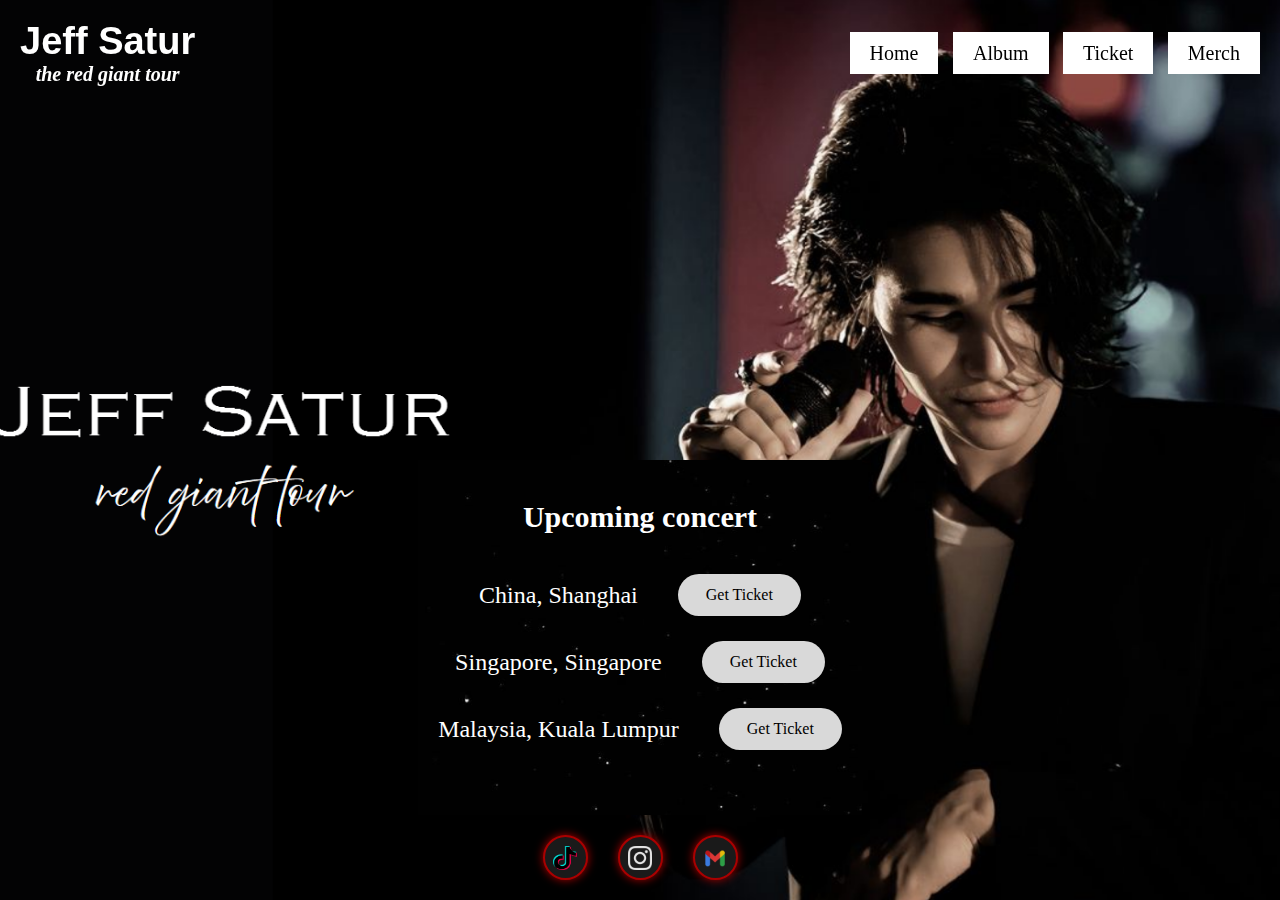
<file: index.html>
<!DOCTYPE html>

<head>
<meta charset="UTF-8" />
<meta name="viewport" content="width=device-width, initial-scale=1.0" />
<title>Jeff Satur Home Page</title>
<link rel="stylesheet" href="style.css" />
</head>
<body>

<header class="navbar">
<div class="nav-center">
<h1 class="title">Jeff Satur</h1>
<h2 class="subtitle">the red giant tour</h2>
</div>
<div class="nav-right">
<a href="index.html" class="nav-btn">Home</a>
<a href="album.html" class="nav-btn">Album</a>
<a href="ticket.html" class="nav-btn">Ticket</a>
<a href="merch.html" class="nav-btn">Merch</a>
</div>
</header>

<section class="hero">
  <section class="concert-section">
    <h2 class="concert-title">Upcoming concert</h2>

    <div class="concert-row">
      <span>China, Shanghai</span>
      <button class="concert-btn soldout">Get Ticket</button>
    </div>

    <div class="concert-row">
      <span>Singapore, Singapore</span>
      <a href="ticket.html" class="concert-btn active">Get Ticket</a>
    </div>

    <div class="concert-row">
      <span>Malaysia, Kuala Lumpur</span>
      <button class="concert-btn soldout">Get Ticket</button>
    </div>
  </section>
</section>

<div id="soldout-alert">Sorry, sold out!</div>

<footer class="footer">
  <div class="footer-content">
    <a href="https://www.tiktok.com/@jeffsatur" target="_blank" class="footer-icon-btn" title="TikTok">
      <img src="tiktok.webp" alt="TikTok">
    </a>
    <a href="https://www.instagram.com/jeffsatur" target="_blank" class="footer-icon-btn" title="Instagram">
      <img src="igwhite.webp" alt="Instagram">
    </a>
    <a href="mailto:wayferrecords@gmail.com" class="footer-icon-btn" title="Email">
      <img src="mail.png" alt="Gmail">
    </a>
  </div>
</footer>

<script>
  const soldOutButtons = document.querySelectorAll('.soldout');
  soldOutButtons.forEach(button => {
    button.addEventListener('click', () => {
      alert("Sorry, sold out!");
    });
  });
</script>
</body>
</html>
</file>
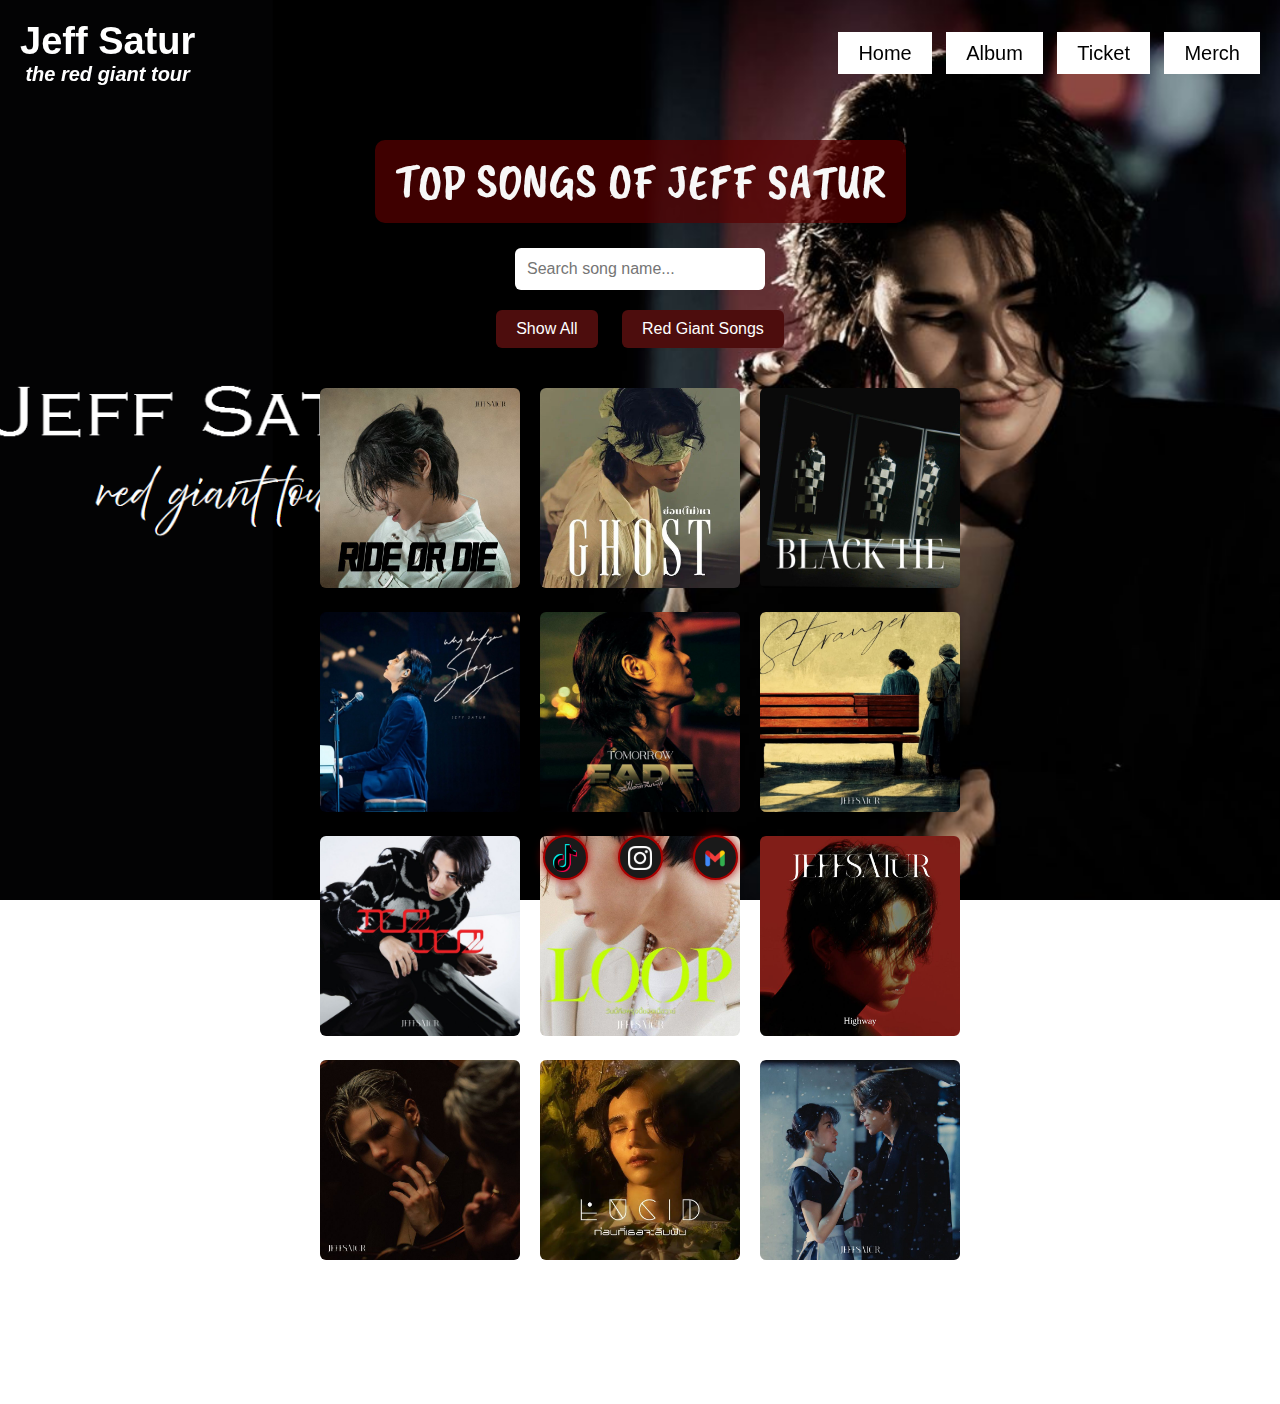
<file: album.html>
<!DOCTYPE html>
<html>
<head>
  <meta charset="UTF-8" />
  <meta name="viewport" content="width=device-width, initial-scale=1.0" />
  <title>Jeff Satur Album Page</title>
  <link rel="stylesheet" href="album.css" />
</head>

<body>
  <header class="navbar">
    <div class="nav-center">
      <h1 class="title">Jeff Satur</h1>
      <h2 class="subtitle">the red giant tour</h2>
    </div>

    <div class="nav-right">
      <a href="index.html" class="nav-btn">Home</a>
      <a href="album.html" class="nav-btn">Album</a>
      <a href="ticket.html" class="nav-btn">Ticket</a>
      <a href="merch.html" class="nav-btn">Merch</a>
    </div>
  </header>

  <section class="hero">
    <div class="title-box">TOP SONGS OF JEFF SATUR</div>

    <div class="search-bar">
      <input type="text" id="searchInput" placeholder="Search song name..." onkeyup="searchSongs()" />
    </div>

    <div class="filter-buttons">
      <button onclick="showAll()">Show All</button>
      <button onclick="show56()">Red Giant Songs</button>
    </div>

    <section class="top-songs">
      <div class="songs-grid">

        <a class="song-card" href="https://open.spotify.com/track/1MARJrjeD1y6JXeTVJALGv?si=008b648f394e454e" target="_blank">
          <img src="song1.jpg" alt="Song 1" />
        </a>

        <a class="song-card" href="https://open.spotify.com/track/759xYXTgNDGU6i6FH4kruy?si=8938b416f450429f" target="_blank">
          <img src="song2.jpg" alt="Song 2" />
        </a>

        <a class="song-card" href="https://open.spotify.com/track/5MeRUPtBTANorTH2kD7Cin?si=57a686b56e6d4554" target="_blank">
          <img src="song3.jpg" alt="Song 3" />
        </a>

        <a class="song-card" href="https://open.spotify.com/track/5zav9TbX94CL4JScexrMmf?si=f6ec70c068454309" target="_blank">
          <img src="song4.jpg" alt="Song 4" />
        </a>

        <a class="song-card" href="https://open.spotify.com/track/696uGMAl9zlkeVqZZIqTRQ?si=27f77ce3c4c646d2" target="_blank">
          <img src="song5.jpg" alt="Song 5" />
        </a>

        <a class="song-card" href="https://open.spotify.com/track/1J3GbxWuytxgEjd0Gl0op0?si=e7490822e23741ae" target="_blank">
          <img src="song6.jpg" alt="Song 6" />
        </a>

        <a class="song-card" href="https://open.spotify.com/track/1909dtkeHMMoMJK7YuRZWs?si=0c2d9ad2701648b5" target="_blank">
          <img src="song7.jpg" alt="Song 7" />
        </a>

        <a class="song-card" href="https://open.spotify.com/track/0sy9KKtn79mAumL6ImSjoI?si=bc09cba477ed4dee" target="_blank">
          <img src="song8.jpg" alt="Song 8" />
        </a>

        <a class="song-card" href="https://open.spotify.com/track/1Zs1mY4oMeFWqrzfY4jDid?si=77386a13090b4d99" target="_blank">
          <img src="song9.jpg" alt="Song 9" />
        </a>

        <a class="song-card" href="https://open.spotify.com/track/2hFpbQpaRHlZhtrYlXIltT?si=8bb71ef08cb44daf" target="_blank">
          <img src="song10.jpg" alt="Song 10" />
        </a>

        <a class="song-card" href="https://open.spotify.com/track/0iYuD0cWYnAOCWjRCAw9Kn?si=f357c72c3d9b49ae" target="_blank">
          <img src="song11.jpg" alt="Song 11" />
        </a>

        <a class="song-card" href="https://open.spotify.com/track/6hwXJnItGPKx9BpP9cjpuk?si=3acd0e33b66c452b" target="_blank">
          <img src="song12.jpg" alt="Song 12" />
        </a>

      </div>
    </section>

  </section>


  <footer class="footer">
    <div class="footer-content">

      <a href="https://www.tiktok.com/@jeffsatur" target="_blank" class="footer-icon-btn" title="TikTok">
        <img src="tiktok.webp" alt="TikTok">
      </a>

      <a href="https://www.instagram.com/jeffsatur" target="_blank" class="footer-icon-btn" title="Instagram">
        <img src="igwhite.webp" alt="Instagram">
      </a>

      <a href="mailto:wayferrecords@gmail.com" class="footer-icon-btn" title="Email">
        <img src="mail.png" alt="Gmail">
      </a>

    </div>
  </footer>

<script>
  function showAll() {
    document.querySelectorAll('.song-card').forEach(card => {
      card.style.display = 'inline-block';
    });
  }

  function show56() {
    document.querySelectorAll('.song-card').forEach((card, index) => {
      if (index === 4 || index === 5 || index === 6 || index === 9 || index === 10) {
        card.style.display = 'inline-block';
      } else {
        card.style.display = 'none';
      }
    });
  }

  function searchSongs() {
    const input = document.getElementById('searchInput').value.toLowerCase();
    const cards = document.querySelectorAll('.song-card');
    const names = [
      "ride or die",
      "ghost",
      "black tie",
      "why don't you stay",
      "fade",
      "stranger",
      "dum dum",
      "loop",
      "highway",
      "tell me the name",
      "lucid",
      "golden night"
    ];
    cards.forEach((card, index) => {
      if (names[index].toLowerCase().includes(input)) {
        card.style.display = 'inline-block';
      } else {
        card.style.display = 'none';
      }
    });
  }
</script>


</body>
</html>
</file>
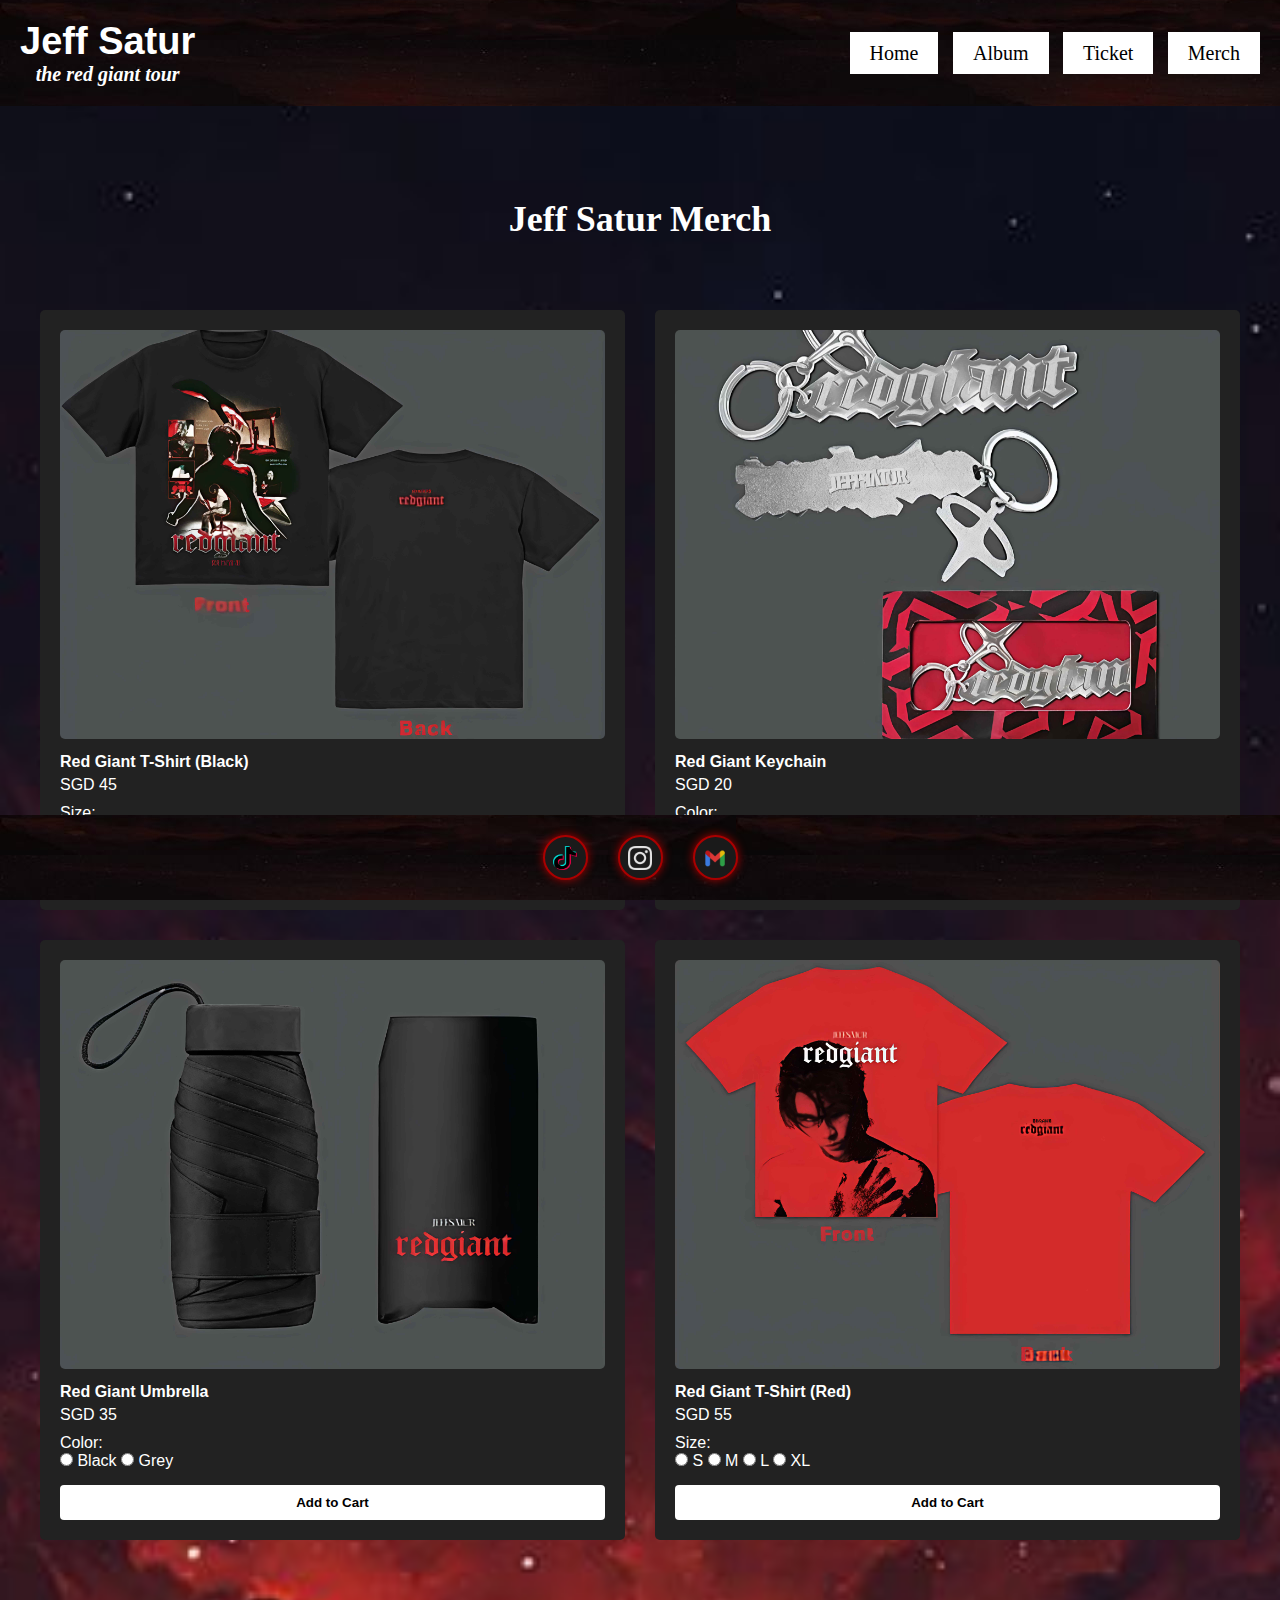
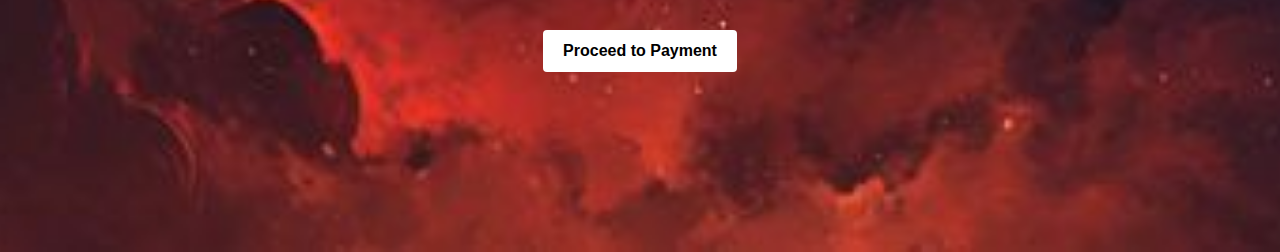
<file: merch.html>
<!DOCTYPE html>
<HTML>
<head>
<meta charset="UTF-8">
<meta name="viewport" content="width=device-width, initial-scale=1.0">
<title>Jeff Satur Merch Page</title>
<link rel="stylesheet" href="merch.css" />

<script>
    function addToCart(itemName) {
        alert(itemName + " added to cart!");
    }
</script>
</head>

<body>

<div class="header">
    Jeff Satur
    <div class="subheader">the red giant tour</div>
</div>
<header class="navbar">
  <div class="nav-center">
    <h1 class="title">Jeff Satur</h1>
    <h2 class="subtitle">the red giant tour</h2>
  </div>

  <div class="nav-right">
    <a href="index.html" class="nav-btn">Home</a>
    <a href="album.html" class="nav-btn">Album</a>
    <a href="ticket.html" class="nav-btn">Ticket</a>
    <a href="merch.html" class="nav-btn">Merch</a>
  </div>
</header>

<div class="merch-header">
    Jeff Satur Merch
</div>

<div class="container">
    <div class="item">
        <img src="shirt-black.jpg" alt="Black T-Shirt">
        <div class="item-title">Red Giant T-Shirt (Black)</div>
        <div class="price">SGD 45</div>
        <div class="options">
            Size:<br>
            <label><input type="radio" name="size1"> S</label>
            <label><input type="radio" name="size1"> M</label>
            <label><input type="radio" name="size1"> L</label>
            <label><input type="radio" name="size1"> XL</label>
        </div>
        <button class="add-btn" onclick="addToCart('Black T-Shirt')">
            Add to Cart
        </button>
    </div>

    <div class="item">
        <img src="keychain.jpg" alt="Keychain">
        <div class="item-title">Red Giant Keychain</div>
        <div class="price">SGD 20</div>
        <div class="options">
            Color:<br>
            <label><input type="radio" name="keycolor"> Red</label>
            <label><input type="radio" name="keycolor"> Silver</label>
        </div>
        <button class="add-btn" onclick="addToCart('Keychain')">
            Add to Cart
        </button>
    </div>
  
    <div class="item">
        <img src="umbrella.jpg" alt="Umbrella">
        <div class="item-title">Red Giant Umbrella</div>
        <div class="price">SGD 35</div>
        <div class="options">
            Color:<br>
            <label><input type="radio" name="umbcolor"> Black</label>
            <label><input type="radio" name="umbcolor"> Grey</label>
        </div>
        <button class="add-btn" onclick="addToCart('Umbrella')">
            Add to Cart
        </button>
    </div>

    <div class="item">
        <img src="shirt-red.jpg" alt="Red T-Shirt">
        <div class="item-title">Red Giant T-Shirt (Red)</div>
        <div class="price">SGD 55</div>
        <div class="options">
            Size:<br>
            <label><input type="radio" name="size2"> S</label>
            <label><input type="radio" name="size2"> M</label>
            <label><input type="radio" name="size2"> L</label>
            <label><input type="radio" name="size2"> XL</label>
        </div>
        <button class="add-btn" onclick="addToCart('Red T-Shirt')">
            Add to Cart
        </button>
    </div>
</div>

<div class="paymentbutton">
    <a href="payment.html">
        <button class="pay-btn">Proceed to Payment</button>
    </a>
</div>

<footer class="footer">
  <div class="footer-content">
    <a href="https://www.tiktok.com/@jeffsatur" target="_blank" class="footer-icon-btn" title="TikTok">
      <img src="tiktok.webp" alt="TikTok">
    </a>
    <a href="https://www.instagram.com/jeffsatur" target="_blank" class="footer-icon-btn" title="Instagram">
      <img src="igwhite.webp" alt="Instagram">
    </a>
    <a href="mailto:wayferrecords@gmail.com" class="footer-icon-btn" title="Email">
      <img src="mail.png" alt="Gmail">
    </a>
  </div>
</footer>

</body>
</html>
</file>
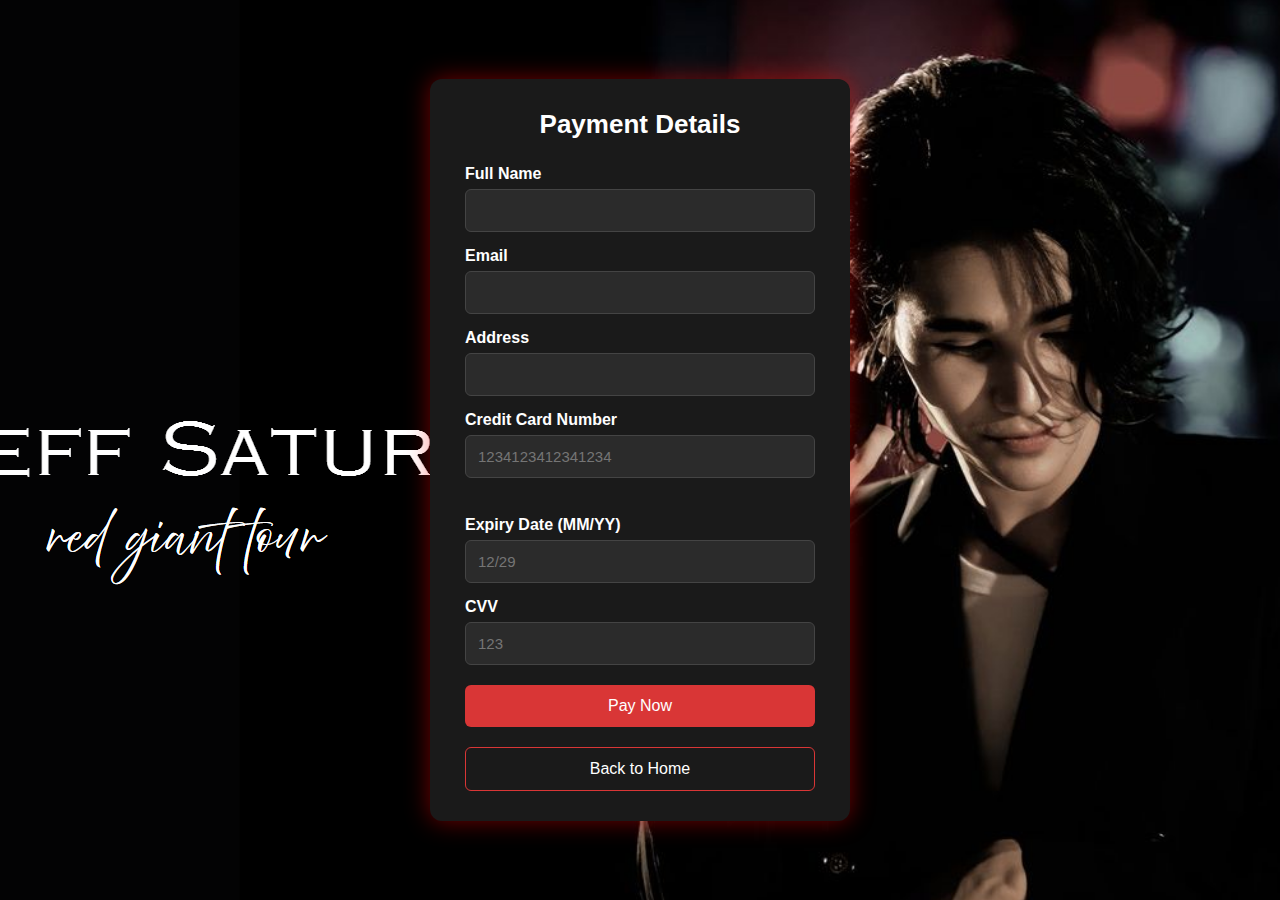
<file: payment.html>
<!DOCTYPE html>
<HTML>
<head>
<meta charset="UTF-8">
<meta name="viewport" content="width=device-width, initial-scale=1.0">
<title>Payment Page</title>
<link rel="stylesheet" href="payment.css" />
</head>
<body>
    
<div class="payment-box">
    <h1>Payment Details</h1>
    <form id="paymentForm">

        <label>Full Name</label>
        <input type="text" id="name">

        <label>Email</label>
        <input type="email" id="email">

        <label>Address</label>
        <input type="text" id="address">

        <label>Credit Card Number</label>
        <input type="text" id="card" maxlength="16" placeholder="1234123412341234">
        <div id="card-type"></div>

        <label>Expiry Date (MM/YY)</label>
        <input type="text" id="expiry" placeholder="12/29">

        <label>CVV</label>
        <input type="text" id="cvv" maxlength="3" placeholder="123">

        <button type="submit" class="btn pay-btn">Pay Now</button>
        <button type="button" class="btn back-btn" onclick="window.location.href='index.html';">Back to Home</button>
    </form>

<script>
document.getElementById("card").addEventListener("input", function () {
    const num = this.value;
    const label = document.getElementById("card-type");

    if (num.startsWith("4")) {
        label.textContent = "Visa";
    } else if (
        (num.startsWith("51") || num.startsWith("52") || num.startsWith("53") ||
         num.startsWith("54") || num.startsWith("55")) ||
        (Number(num.substring(0, 4)) >= 2221 && Number(num.substring(0, 4)) <= 2720)
    ) {
        label.textContent = "Mastercard";
    } else {
        label.textContent = "";
    }
});


document.getElementById("paymentForm").addEventListener("submit", function(event) {
    event.preventDefault();

    const fields = ["name", "email", "address", "card", "expiry", "cvv"];
    let allFilled = true;

    fields.forEach(id => {
        if (!document.getElementById(id).value.trim()) {
            allFilled = false;
        }
    });

    if (!allFilled) {
        alert("Please fill in all fields before submitting.");
        return;
    }

    alert("Payment Successful! Thank you for your purchase. Hope to see you soon at Jeff Satur Red Giant Tour!");
});
</script>

</body>
</html>
</file>
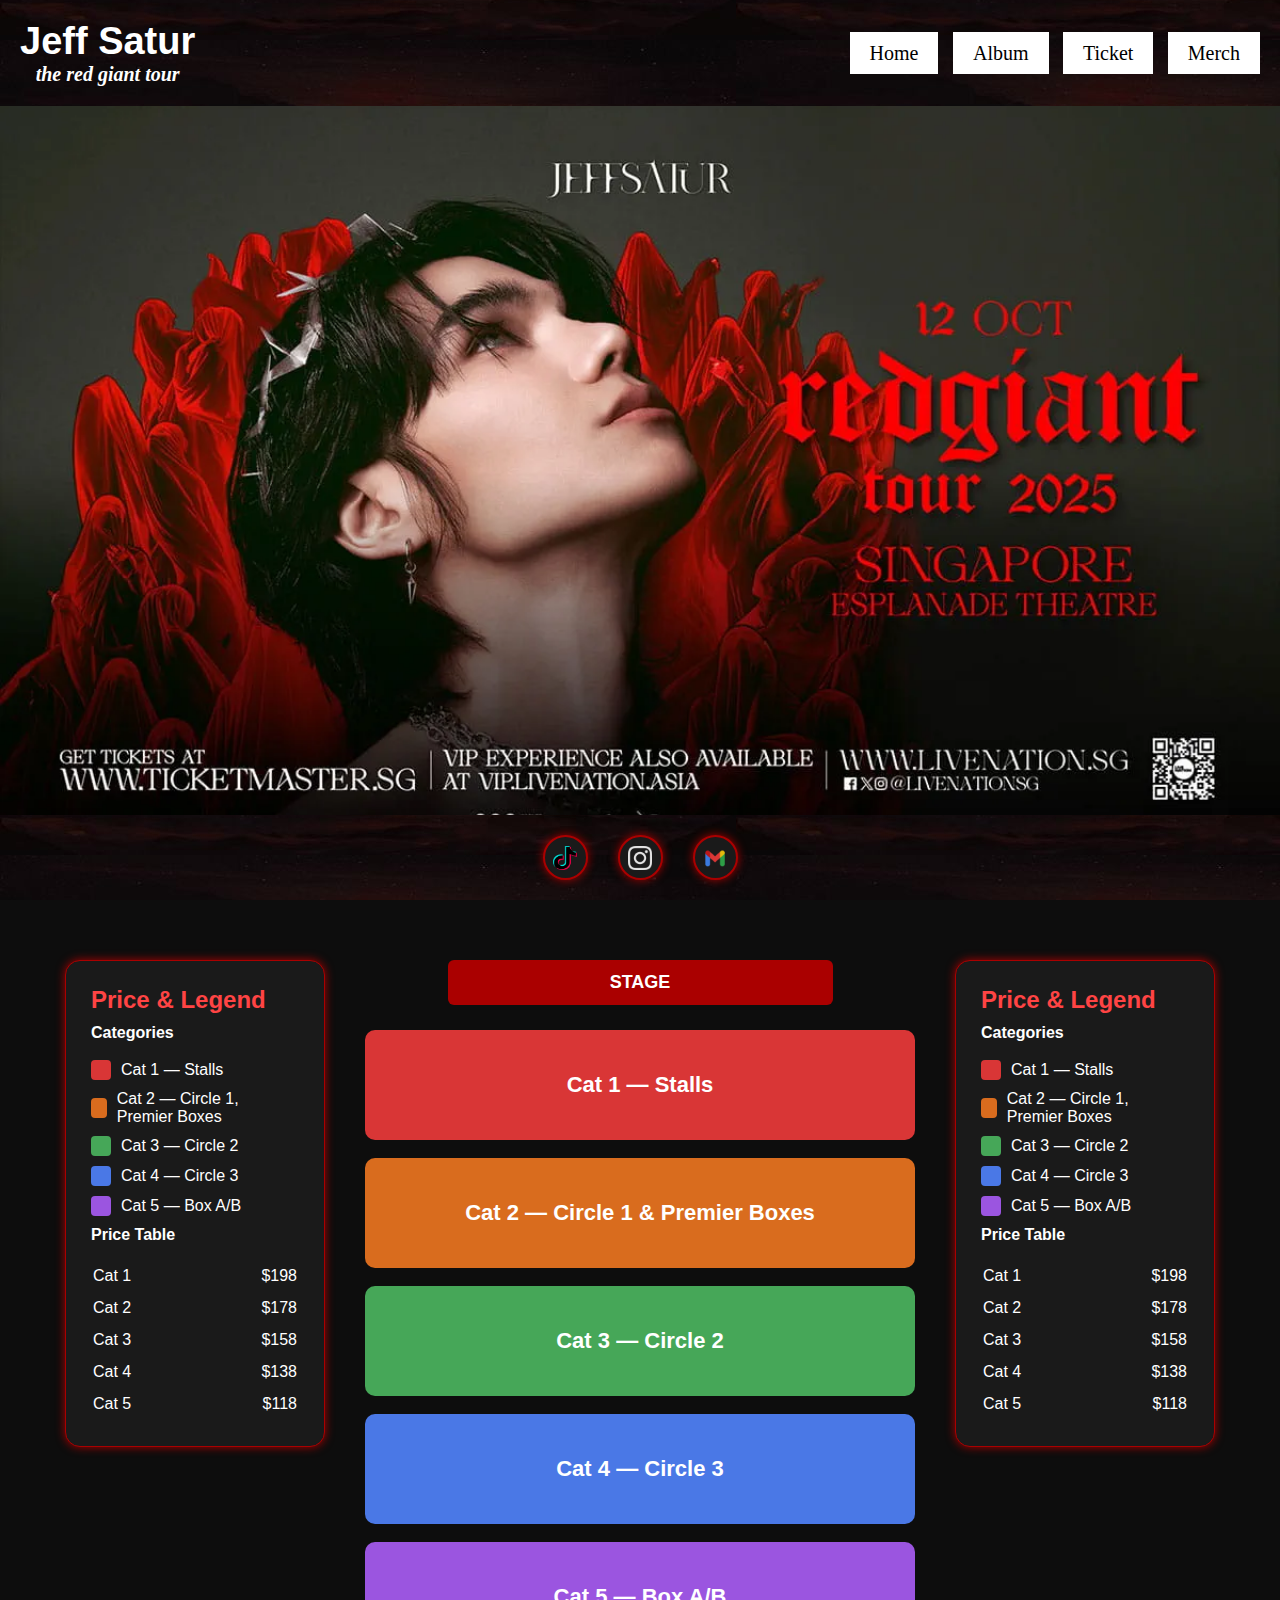
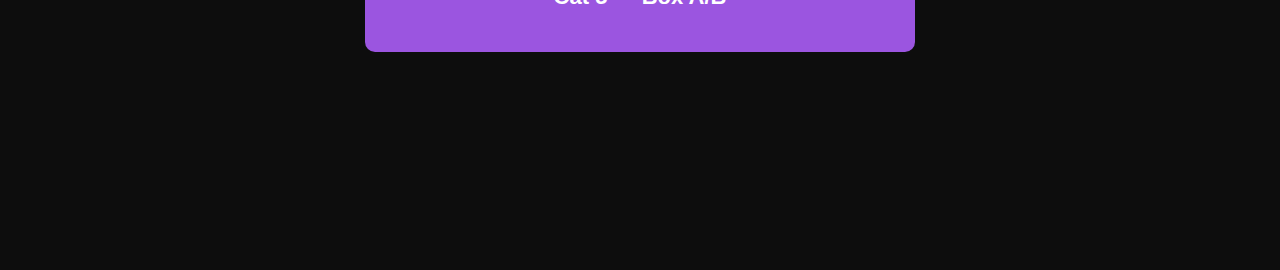
<file: ticket.html>
<!DOCTYPE html>
<html>
<head>
<meta charset="UTF-8" />
<meta name="viewport" content="width=device-width, initial-scale=1.0" />
<title>Jeff Satur Ticket Pager</title>
<link rel="stylesheet" href="ticket.css" />
</head>
<body>


<body>

<header class="navbar">
  <div class="nav-center">
    <h1 class="title">Jeff Satur</h1>
    <h2 class="subtitle">the red giant tour</h2>
  </div>

  <div class="nav-right">
    <a href="index.html" class="nav-btn">Home</a>
    <a href="album.html" class="nav-btn">Album</a>
    <a href="ticket.html" class="nav-btn">Ticket</a>
    <a href="merch.html" class="nav-btn">Merch</a>
  </div>
</header>

<section class="poster-section">
  <img src="jeffsatur_tour.webp" alt="Jeff Satur Tour Poster" class="poster-img">
</section>

<div class="layout">
    <div class="sidebar">
        <h2>Price & Legend</h2>

        <p><b>Categories</b></p>
        <br>
        <div class="legend-item">
            <div class="color-box" style="background:#d93636;"></div> Cat 1 — Stalls
        </div>
        <div class="legend-item">
            <div class="color-box" style="background:#d96c1e;"></div> Cat 2 — Circle 1, Premier Boxes
        </div>
        <div class="legend-item">
            <div class="color-box" style="background:#46a758;"></div> Cat 3 — Circle 2
        </div>
        <div class="legend-item">
            <div class="color-box" style="background:#4a78e6;"></div> Cat 4 — Circle 3
        </div>
        <div class="legend-item">
            <div class="color-box" style="background:#9b55e0;"></div> Cat 5 — Box A/B
        </div>

        <p><b>Price Table</b></p>
        <table>
            <tr><td>Cat 1</td><td>$198</td></tr>
            <tr><td>Cat 2</td><td>$178</td></tr>
            <tr><td>Cat 3</td><td>$158</td></tr>
            <tr><td>Cat 4</td><td>$138</td></tr>
            <tr><td>Cat 5</td><td>$118</td></tr>
        </table>
    </div>

    <div class="center">
        <div class="stage">STAGE</div>

        <div class="section cat1 soldout">Cat 1 — Stalls</div>
        <div class="section cat2 soldout">Cat 2 — Circle 1 & Premier Boxes</div>
        <div class="section cat3 soldout">Cat 3 — Circle 2</div>
        <div class="section cat4 soldout">Cat 4 — Circle 3</div>
        <a href="payment.html" class="cat5-link">
            <div class="section cat5">Cat 5 — Box A/B</div>
        </a>
    </div>

    <div class="sidebar">
        <h2>Price & Legend</h2>

        <p><b>Categories</b></p>
        <br>
        <div class="legend-item">
            <div class="color-box" style="background:#d93636;"></div> Cat 1 — Stalls
        </div>
        <div class="legend-item">
            <div class="color-box" style="background:#d96c1e;"></div> Cat 2 — Circle 1, Premier Boxes
        </div>
        <div class="legend-item">
            <div class="color-box" style="background:#46a758;"></div> Cat 3 — Circle 2
        </div>
        <div class="legend-item">
            <div class="color-box" style="background:#4a78e6;"></div> Cat 4 — Circle 3
        </div>
        <div class="legend-item">
            <div class="color-box" style="background:#9b55e0;"></div> Cat 5 — Box A/B
        </div>

        <p><b>Price Table</b></p>
        <table>
            <tr><td>Cat 1</td><td>$198</td></tr>
            <tr><td>Cat 2</td><td>$178</td></tr>
            <tr><td>Cat 3</td><td>$158</td></tr>
            <tr><td>Cat 4</td><td>$138</td></tr>
            <tr><td>Cat 5</td><td>$118</td></tr>
        </table>
    </div>

</div>

<footer class="footer">
  <div class="footer-content">

    <a href="https://www.tiktok.com/@jeffsatur" target="_blank" class="footer-icon-btn" title="TikTok">
      <img src="tiktok.webp" alt="TikTok">
    </a>

    <a href="https://www.instagram.com/jeffsatur" target="_blank" class="footer-icon-btn" title="Instagram">
      <img src="igwhite.webp" alt="Instagram">
    </a>

    <a href="mailto:wayferrecords@gmail.com" class="footer-icon-btn" title="Email">
      <img src="mail.png" alt="Gmail">
    </a>

  </div>
</footer>

<script>
  const soldOutButtons = document.querySelectorAll('.soldout');
  soldOutButtons.forEach(button => {
    button.addEventListener('click', () => {
      alert("Sorry, sold out!");
    });
  });
</script>


</body>
</html>
</file>
<file: style.css>
@import url('https://fonts.googleapis.com/css2?family=Caveat+Brush&display=swap');
* {
  margin: 0;
  padding: 0;
  box-sizing: border-box; 
}

html, body {
  margin: 0;
  padding: 0;
  width: 100%;
  overflow-x: hidden;
  font-family: Arial, sans-serif;
  background: #2a2a2a;
}

.navbar {
  background: transparent;
  background-position: 0px 40px;
  padding: 20px;
  display: flex;
  align-items: center;
  justify-content: space-between;
  color: white;
  position: fixed;
  top: 0;
  left: 0;
  width: 100%;
  z-index: 999;
}

.nav-center {
  text-align: center;
  color: #fff;
}

.title {
  font-size: 38px;
  margin: 0;
  font-weight: bold;
}

.subtitle {
  margin: 0;
  font-size: 20px;
  font-style: italic;
  font-family: 'Cormorant Garamond', serif;
}

.nav-right .nav-btn {
  background: #fff;
  padding: 10px 20px;
  text-decoration: none;
  color: #000;
  margin-left: 10px;
  font-size: 20px;
  transition: 0.3s;
  font-family: 'Caveat', serif;
}

.hero {
  width: 100vw;
  min-height: 100vh; 
  background-image: url("jeffhome.png");
  background-size: cover;
  background-position: center;
  position: absolute;
  display: flex;
  flex-direction: column;
  align-items: center;
  background-repeat: no-repeat;
  padding-top: 160px; 
}

.nav-right .nav-btn:hover {
  background: #3a0000;
  color: #fff;
}

.footer {
  background: transparent;
  background-position: 0px 40px;
  padding: 20px 0;
  position: fixed;
  bottom: 0;
  width: 100%;
  z-index: 999;
}

.footer-content {
  display: flex;
  justify-content: center;
  gap: 30px;
  align-items: center;
}

.footer-icon-btn {
  width: 45px;
  height: 45px;
  background: #1a1a1a;
  border-radius: 50%;
  display: flex;
  justify-content: center;
  align-items: center;

  border: 2px solid #aa0000;
  box-shadow: 0 0 10px #aa0000;

  transition: 0.25s ease;
}

.footer-icon-btn img {
  width: 24px;
  height: 24px;
  filter: brightness(90%);
}

.footer-icon-btn:hover {
  transform: scale(1.15);
  border-color: #ff0000;
  box-shadow: 0 0 15px #ff0000, 0 0 25px #ff0000;
}

.footer-icon-btn:hover img {
  filter: brightness(120%);
}

.concert-section {
  background:url(black.png);
  color: rgb(255, 255, 255);
  padding: 40px 20px;
  text-align: center;
  font-family: 'Cinzel', serif;
  margin-top: 300px;
}

.concert-title {
  align-content: center;
  font-size: 30px;
  margin-bottom: 40px;
}

.concert-row {
  display: flex;
  justify-content: center;
  align-items: center;
  gap: 40px;
  margin-bottom: 25px;
  font-size: 24px;
}

.concert-btn {
  padding: 12px 28px;
  background: #d9d9d9;
  border: none;
  border-radius: 30px;
  font-size: 16px;
  cursor: pointer;
  font-family: 'Cinzel', serif;
  text-decoration: none;
  color: black;
}

.concert-btn:hover {
  background: #3a0000;
  color: #fff;
}
</file>
<file: album.css>
@import url('https://fonts.googleapis.com/css2?family=Caveat+Brush&family=Gamja+Flower&display=swap');

* {
  margin: 0;
  padding: 0;
  box-sizing: border-box;
}

body {
  margin: 0;
  padding: 0;
  width: 100%;
  min-height: 100vh;

  background-image: url("jeffhome.png");
  background-size: cover;
  background-position: center;
  background-repeat: no-repeat;
  background-attachment: fixed;

  font-family: Arial, sans-serif;
  color: white;
}

.navbar {
  background: transparent;
  padding: 20px;
  display: flex;
  align-items: center;
  justify-content: space-between;
  color: white;

  position: fixed;
  top: 0;
  width: 100%;
  z-index: 999;
}

.nav-center {
  text-align: center;
}

.title {
  font-size: 38px;
  font-weight: bold;
}

.subtitle {
  font-size: 20px;
  font-style: italic;
}

.nav-right .nav-btn {
  background: #fff;
  padding: 10px 20px;
  margin-left: 10px;
  text-decoration: none;
  color: black;
  font-size: 20px;

  transition: 0.3s;
}

.nav-right .nav-btn:hover {
  background: #3a0000;
  color: white;
}

.hero {
  width: 100%;
  min-height: 100vh;
  padding-top: 140px;
  padding-bottom: 140px;

  display: flex;
  flex-direction: column;
  align-items: center;
}

.title-box {
  font-family: 'Caveat Brush', cursive;
  font-size: 50px;
  padding: 10px 20px;
  margin-bottom: 25px;
  background: rgba(90, 0, 0, 0.7);
  color: rgb(247, 247, 247);
  border-radius: 10px;
}

.search-bar input {
  width: 250px;
  padding: 12px;
  border-radius: 6px;
  border: none;
  font-size: 16px;
  margin-bottom: 20px;
}

.filter-buttons button {
  padding: 10px 20px;
  margin: 0 10px;

  border: none;
  border-radius: 6px;
  cursor: pointer;
  font-size: 16px;

  background: #4d0d0d;
  color: white;

  transition: 0.2s;
}

.filter-buttons button:hover {
  transform: scale(1.1);
}

.songs-grid {
  display: grid;
  grid-template-columns: repeat(3, 1fr);
  gap: 20px;
  margin-top: 40px;
}

.songs-grid img {
  width: 200px;
  height: 200px;
  border-radius: 6px;

  transition: transform 0.3s ease;
}

.songs-grid img:hover {
  transform: scale(1.15);
}

.footer {
  position: fixed;
  bottom: 0;
  width: 100%;
  padding: 20px 0;
}

.footer-content {
  display: flex;
  justify-content: center;
  gap: 30px;
}

.footer-icon-btn {
  width: 45px;
  height: 45px;
  border-radius: 50%;
  background: #1a1a1a;

  display: flex;
  justify-content: center;
  align-items: center;

  border: 2px solid #aa0000;
  box-shadow: 0 0 10px #aa0000;
  transition: 0.3s;
}

.footer-icon-btn:hover {
  transform: scale(1.15);
  box-shadow: 0 0 20px red;
}

.footer-icon-btn img {
  width: 24px;
}

@media (max-width: 768px) {

  .hero {
    padding-top: 160px;
    padding-bottom: 200px;
  }

  .songs-grid {
    grid-template-columns: repeat(2, 1fr); 
    gap: 15px;
  }

  .songs-grid img {
    width: 150px;
    height: 150px;
  }

  .title-box {
    font-size: 26px;
    padding: 8px 15px;
    margin-bottom: 15px;
  }

  .search-bar input {
    width: 85%;
    font-size: 16px;
  }

  .filter-buttons {
    display: flex;
    flex-wrap: wrap;
    justify-content: center;
    gap: 10px;
  }

  .filter-buttons button {
    width: 130px;
    padding: 10px;
  }

  .footer-icon-btn {
    width: 38px;
    height: 38px;
  }

  .footer-icon-btn img {
    width: 20px;
  }
}

@media (max-width: 480px) {

  .songs-grid {
    grid-template-columns: repeat(1, 1fr);
  }

  .songs-grid img {
    width: 80%;
    height: auto;
  }
}
</file>
<file: merch.css>
* {
  margin: 0;
  padding: 0;
  box-sizing: border-box;
}

html, body {
  width: 100%;
  overflow-x: hidden;
  font-family: Arial, sans-serif;
  background: url(red.jpg);
  background-repeat: no-repeat;
  background-position: center;
  background-size: cover;
  color: white;
}

.navbar {
  background: url(header.jpg);
  background-position: 0px 40px;
  padding: 20px;
  display: flex;
  align-items: center;
  justify-content: space-between;
  color: white;
  position: fixed;
  top: 0;
  left: 0;
  width: 100%;
  z-index: 999;
}

.nav-center {
  text-align: center;
}

.title {
  font-size: 38px;
  font-weight: bold;
}

.subtitle {
  font-size: 20px;
  font-style: italic;
  font-family: 'Cormorant Garamond', serif;
}

.nav-right .nav-btn {
  background: #fff;
  padding: 10px 20px;
  text-decoration: none;
  color: #000;
  margin-left: 10px;
  font-size: 20px;
  transition: 0.3s;
  font-family: 'Caveat', serif;
}

.nav-right .nav-btn:hover {
  background: #3a0000;
  color: #fff;
}

.footer {
  background: url(header.jpg);
  background-position: 0px 40px;
  padding: 20px 0;
  position: fixed;
  bottom: 0;
  width: 100%;
  z-index: 999;
}

.footer-content {
  display: flex;
  justify-content: center;
  gap: 30px;
  align-items: center;
}

.footer-icon-btn {
  width: 45px;
  height: 45px;
  background: #1a1a1a;
  border-radius: 50%;
  display: flex;
  justify-content: center;
  align-items: center;

  border: 2px solid #aa0000;
  box-shadow: 0 0 10px #aa0000;

  transition: 0.25s ease;
}

.footer-icon-btn img {
  width: 24px;
  height: 24px;
  filter: brightness(90%);
}

.footer-icon-btn:hover {
  transform: scale(1.15);
  border-color: #ff0000;
  box-shadow: 0 0 15px #ff0000, 0 0 25px #ff0000;
}

.footer-icon-btn:hover img {
  filter: brightness(120%);
}

.header {
  background: #5c0000;
  padding: 20px;
  text-align: center;
  font-size: 28px;
  font-weight: bold;
  letter-spacing: 2px;
}

.subheader {
  font-size: 18px;
  margin-top: -5px;
  font-family: serif;
}

.container {
  background:transparent;
  background-repeat: no-repeat;
  background-position: center;
  background-size: cover;
  padding: 40px;
  display: grid;
  grid-template-columns: repeat(2, 1fr);
  gap: 30px;
}

.item {
  background: #222;
  padding: 20px;
  border-radius: 5px;
}

.item img {
  width: 100%;
  border-radius: 5px;
}

.item-title {
  font-weight: bold;
  margin-top: 10px;
  font-size: 16px;
}

.price {
  margin: 5px 0 10px 0;
}

.options {
  margin-bottom: 15px;
}

.add-btn {
  background: white;
  color: black;
  padding: 10px 15px;
  border: none;
  cursor: pointer;
  width: 100%;
  font-weight: bold;
  border-radius: 4px;
  transition: 0.2s;
}

.add-btn:hover {
  background: #ffcccc;
}

.pay-btn {
  background: white;
  padding: 12px 20px;
  border: none;
  border-radius: 4px;
  font-size: 16px;
  font-weight: bold;
  cursor: pointer;
  transition: 0.3s;
}

.paymentbutton {
  background-color: transparent;
  display: flex;
  justify-content: center; 
  padding: 30px 0;
  margin: 20px 0 150px 0;
}
         
.pay-btn:hover {
  background: #ffcccc;
}

.merch-header {
  text-align: center;
  font-size: 36px;
  font-weight: bold;
  color: white;
  padding: 30px 0;
  margin-top: 80px; 
  background:transparent;
  font-family: 'Cormorant Garamond', serif;
}
</file>
<file: payment.css>
* {
    margin: 0;
    padding: 0;
    box-sizing: border-box;
}

html, body {
    margin: 0;
    padding: 0;
    width: 100%;
    overflow-x: hidden;
    font-family: Arial, sans-serif;
    background: #2a2a2a;
}

body {
    font-family: Arial, sans-serif;
    background: url(jeffhome.png);
    color: white;
    margin: 0;
    padding: 0;
    height: 100vh;
    display: flex;
    justify-content: center;
    align-items: center;
    background-repeat: no-repeat;
    background-position: top center;
}

.payment-box {
    width: 420px;
    background: #1a1a1a;
    padding: 30px 35px;
    border-radius: 12px;
    box-shadow: 0 0 25px rgba(255, 0, 0, 0.45);
}

.payment-box h1 {
    text-align: center;
    margin: 0 0 25px 0;
    font-size: 26px;
}

label {
    font-weight: bold;
    display: block;
    margin-top: 15px;
}

input {
    width: 100%;
    padding: 12px;
    margin-top: 6px;
    background: #2b2b2b;
    border: 1px solid #444;
    border-radius: 6px;
    color: white;
    font-size: 15px;
}

input:focus {
    outline: none;
    border-color: #d93636;
}

#card-type {
    margin-top: 5px;
    font-size: 14px;
    color: #ff4c4c;
    height: 18px;
    font-weight: bold;
}

.btn {
    width: 100%;
    padding: 12px;
    border: none;
    border-radius: 6px;
    margin-top: 20px;
    cursor: pointer;
    font-size: 16px;
    transition: .2s;
}

.pay-btn {
    background: #d93636;
    color: white;
}

.pay-btn:hover {
    background: #ff4c4c;
}

.back-btn {
    background: transparent;
    border: 1px solid #d93636;
    color: white;
}

.back-btn:hover {
    background: #d93636;
}
</file>
<file: ticket.css>
* {
  margin: 0;
  padding: 0;
  box-sizing: border-box;
}

html, body {
  width: 100%;
  overflow-x: hidden;
  font-family: Arial, sans-serif;
  background: #0d0d0d;
  color: white;
}

.navbar {
  background: url(header.jpg);
  background-position: 0px 40px;
  padding: 20px;
  display: flex;
  align-items: center;
  justify-content: space-between;
  color: white;
  position: fixed;
  top: 0;
  left: 0;
  width: 100%;
  z-index: 999;
}

.nav-center {
  text-align: center;
}

.title {
  font-size: 38px;
  font-weight: bold;
}

.subtitle {
  font-size: 20px;
  font-style: italic;
  font-family: 'Cormorant Garamond', serif;
}

.nav-right .nav-btn {
  background: #fff;
  padding: 10px 20px;
  text-decoration: none;
  color: #000;
  margin-left: 10px;
  font-size: 20px;
  transition: 0.3s;
  font-family: 'Caveat', serif;
}

.nav-right .nav-btn:hover {
  background: #3a0000;
  color: #fff;
}

.poster-section {
    margin-top: 100px;
  margin-bottom: 60px;  
}

.poster-img {
  width: 100%;
  height: auto;
  display: block;
  object-fit: cover;
}

.layout {
  display: flex;
  justify-content: center;
  align-items: flex-start;
  gap: 40px;
  max-width: 1500px;
  width: 100%;
  margin: 0 auto;
  padding-bottom: 200px; 
}

.sidebar {
  background: #1a1a1a;
  width: 260px;
  padding: 25px;
  border-radius: 15px;
  border: 1px solid #aa0000;
  box-shadow: 0 0 10px #aa0000;
}

.sidebar h2 {
  color: #ff4444;
  margin-bottom: 10px;
}

.legend-item {
  display: flex;
  align-items: center;
  margin-bottom: 10px;
  gap: 10px;
}

.color-box {
  width: 20px;
  height: 20px;
  border-radius: 4px;
}

table {
  width: 100%;
  margin-top: 15px;
}

table td {
  padding: 6px 0;
}

table tr td:last-child {
  text-align: right;
}

.center {
  width: 550px;
  text-align: center;
}

.stage {
  width: 70%;
  margin: 0 auto 25px auto;
  padding: 12px;
  background: #aa0000;
  color: white;
  font-weight: bold;
  font-size: 18px;
  border-radius: 6px;
}

.section {
  padding: 40px 20px;
  margin-bottom: 18px;
  border-radius: 10px;
  font-size: 22px;
  cursor: pointer;
  transition: 0.2s;
  font-weight: bold;
  border: 2px solid transparent;
}

.section:hover {
  transform: scale(1.02);
  border: 2px solid white;
}

.cat1 { background: #d93636; }
.cat2 { background: #d96c1e; }
.cat3 { background: #46a758; }
.cat4 { background: #4a78e6; }
.cat5 { background: #9b55e0; }

.cat5-link {
  text-decoration: none;  
  color: inherit;         
  display: block;          
}

.cat5-link:hover {
  color: inherit;         
}

.footer {
  background: url(header.jpg);
  background-position: 0px 40px;
  padding: 20px 0;
  position: fixed;
  bottom: 0;
  width: 100%;
  z-index: 999;
}

.footer-content {
  display: flex;
  justify-content: center;
  gap: 30px;
  align-items: center;
}

.footer-icon-btn {
  width: 45px;
  height: 45px;
  background: #1a1a1a;
  border-radius: 50%;
  display: flex;
  justify-content: center;
  align-items: center;

  border: 2px solid #aa0000;
  box-shadow: 0 0 10px #aa0000;

  transition: 0.25s ease;
}

.footer-icon-btn img {
  width: 24px;
  height: 24px;
  filter: brightness(90%);
}

.footer-icon-btn:hover {
  transform: scale(1.15);
  border-color: #ff0000;
  box-shadow: 0 0 15px #ff0000, 0 0 25px #ff0000;
}

.footer-icon-btn:hover img {
  filter: brightness(120%);
}
</file>
